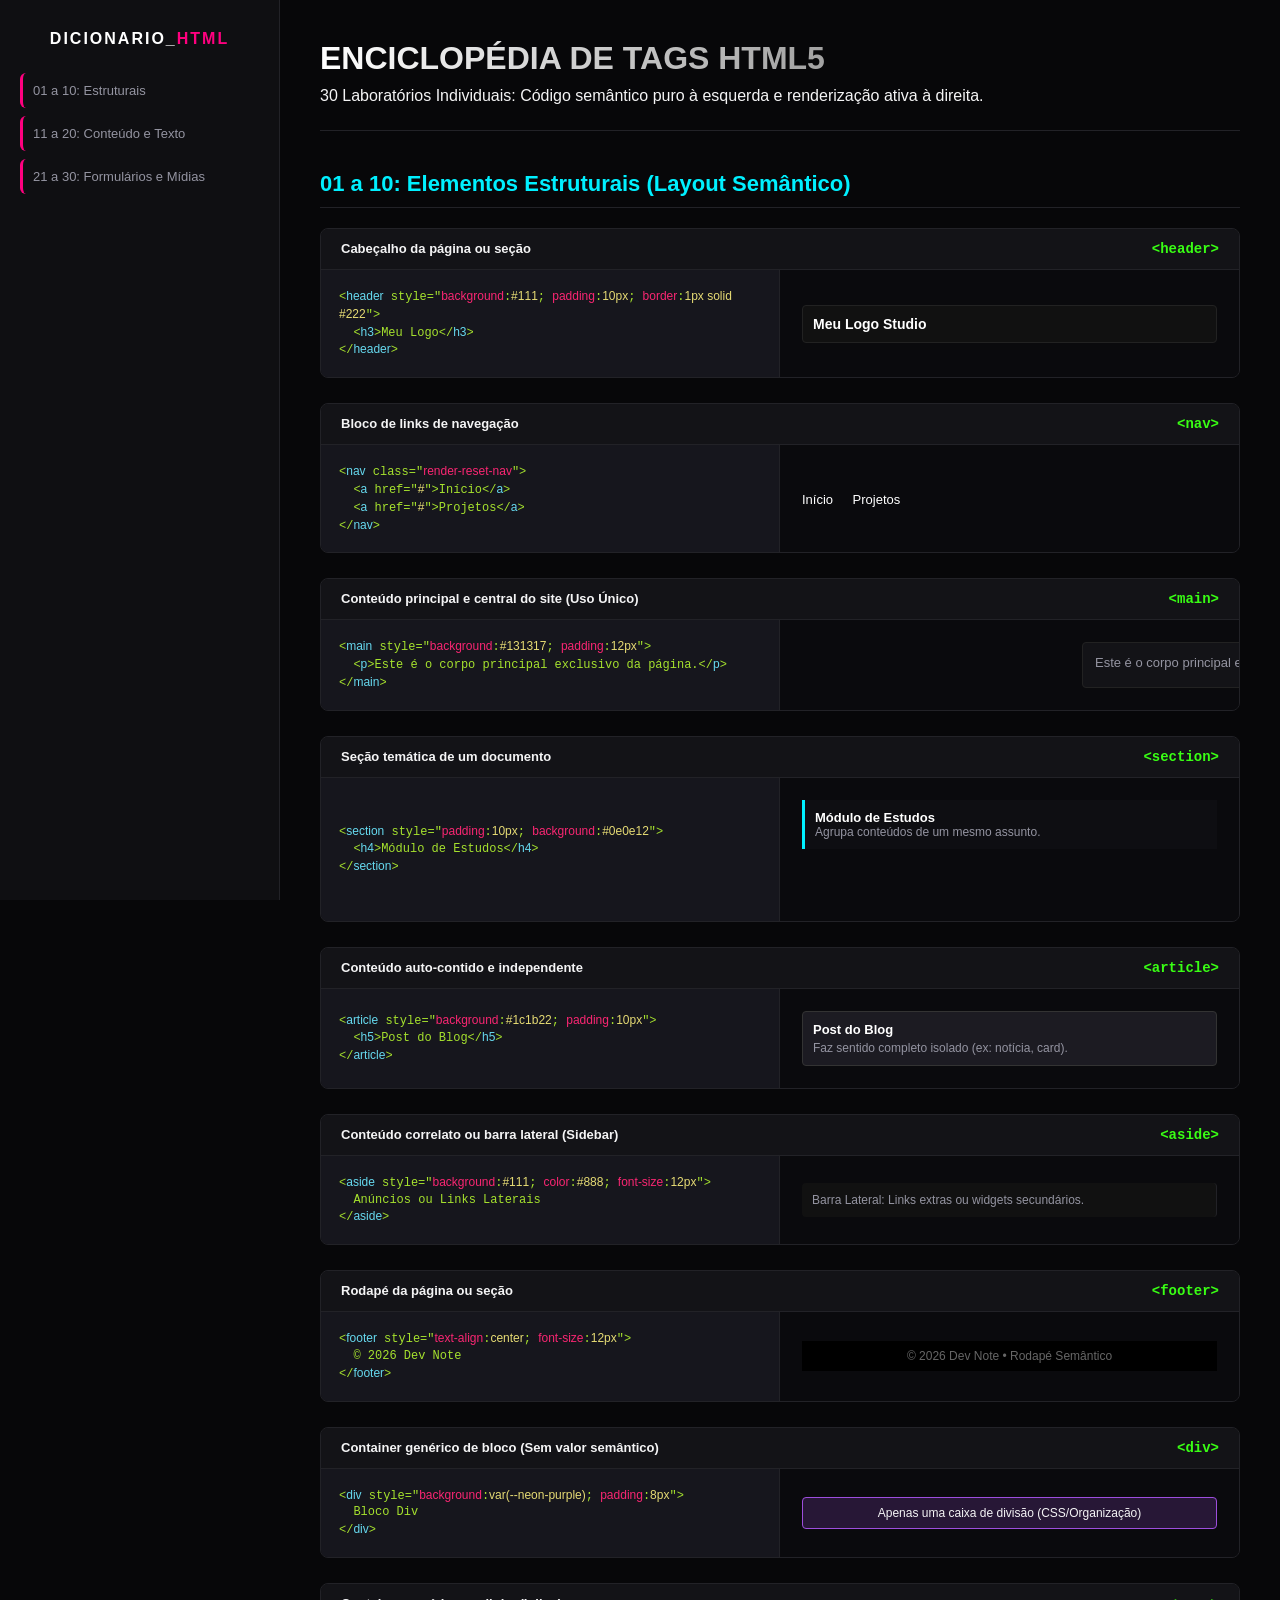
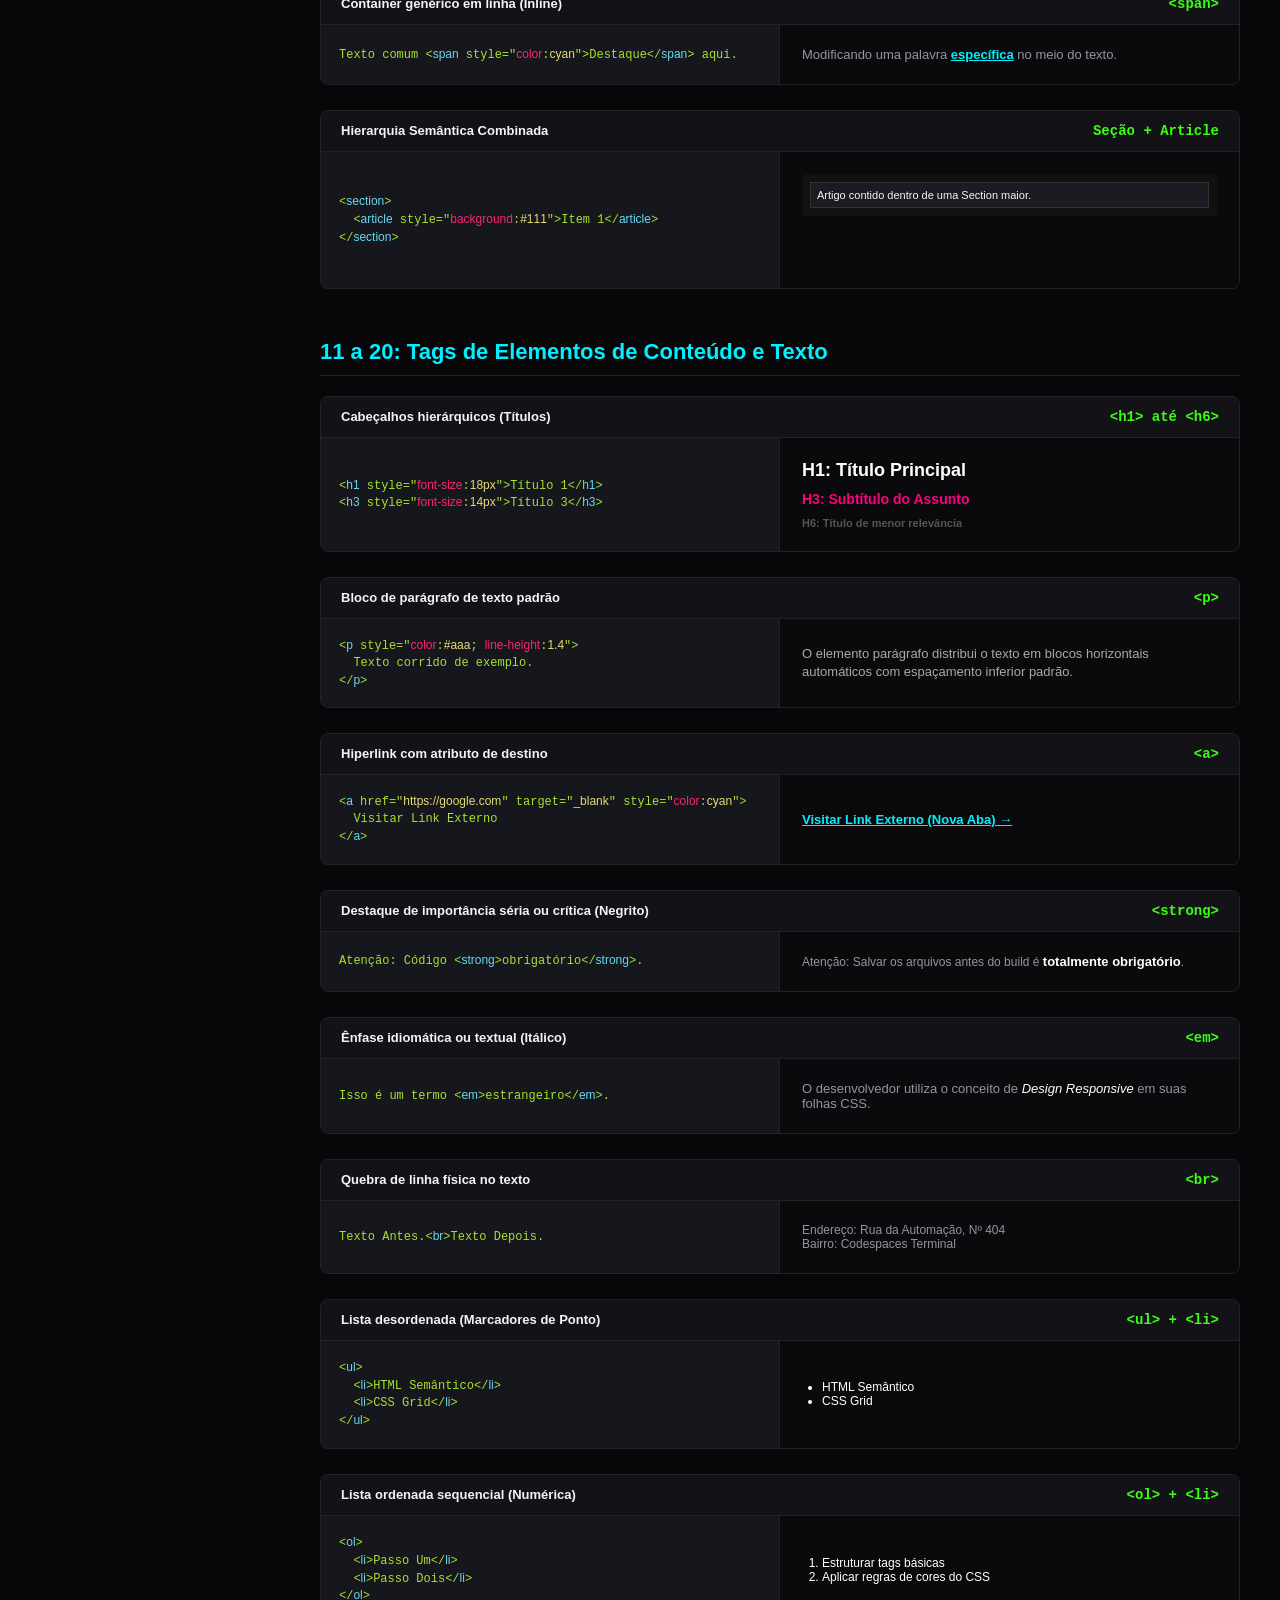
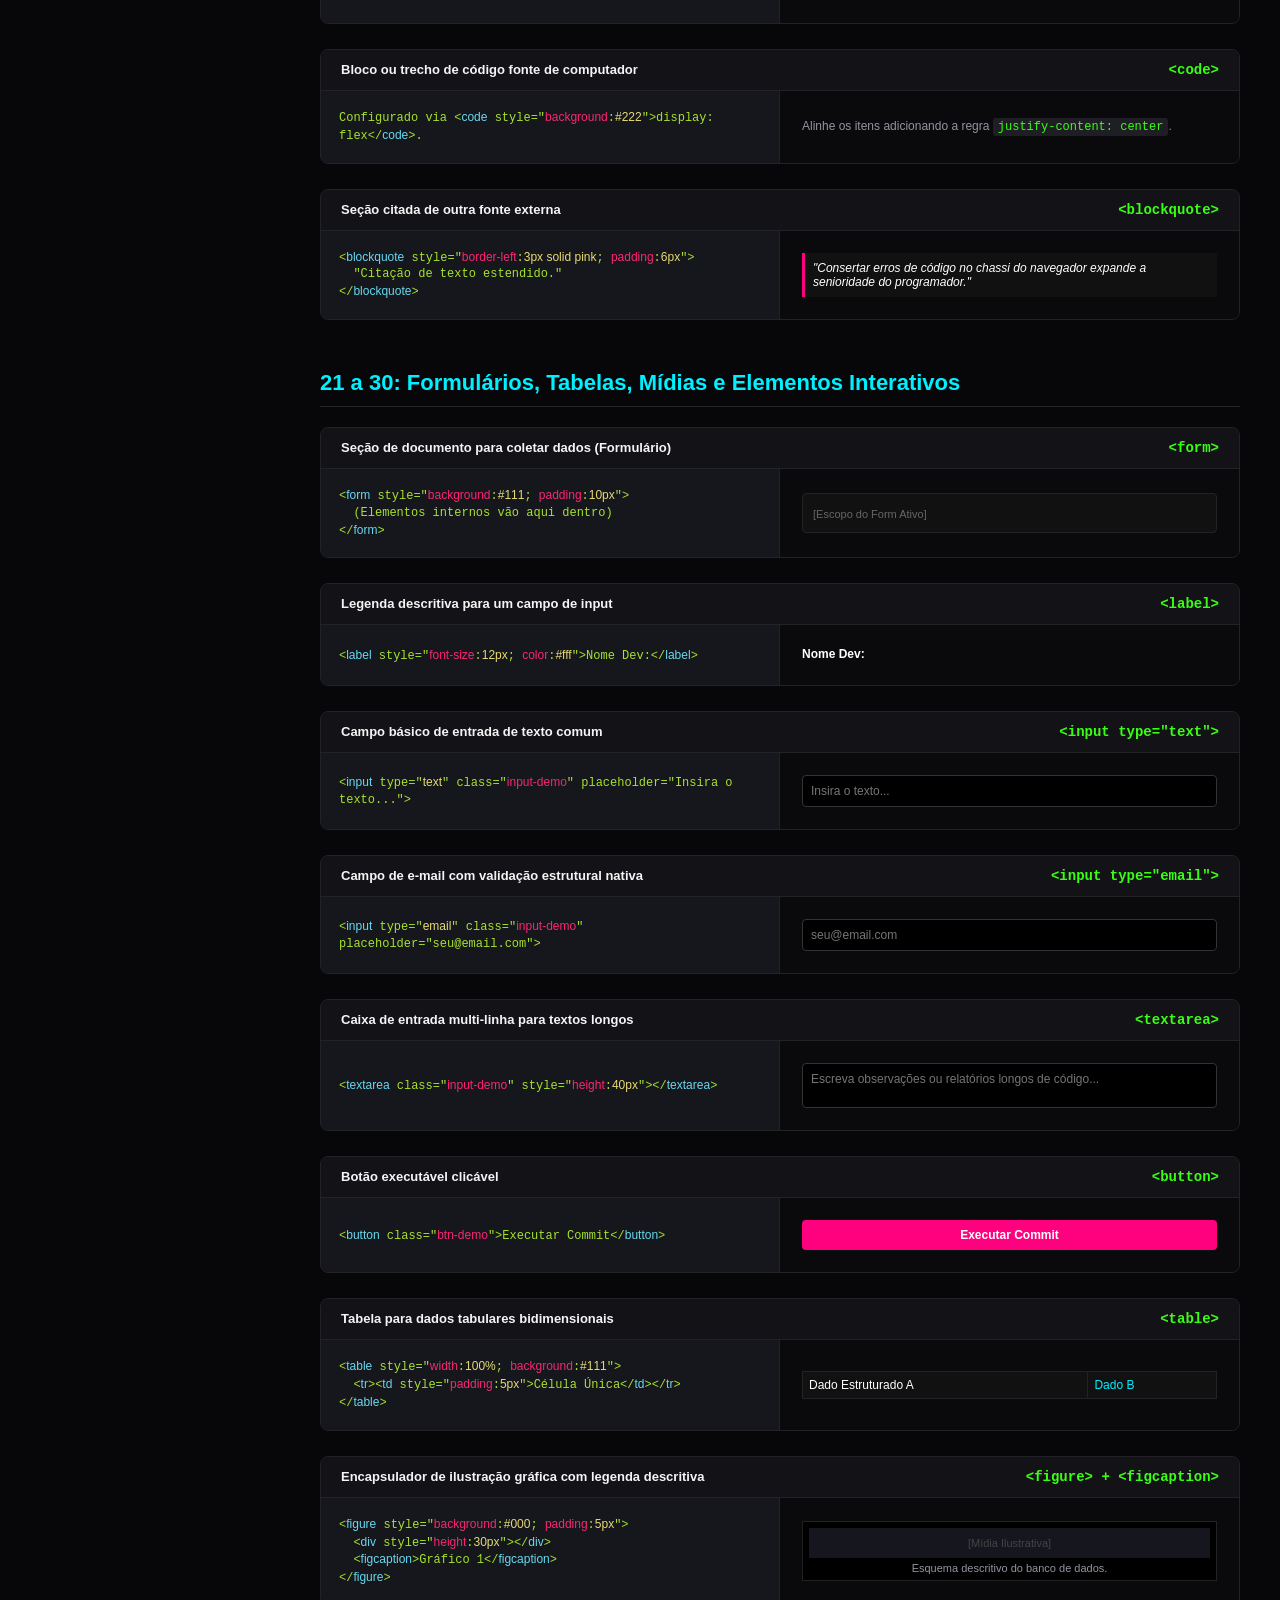
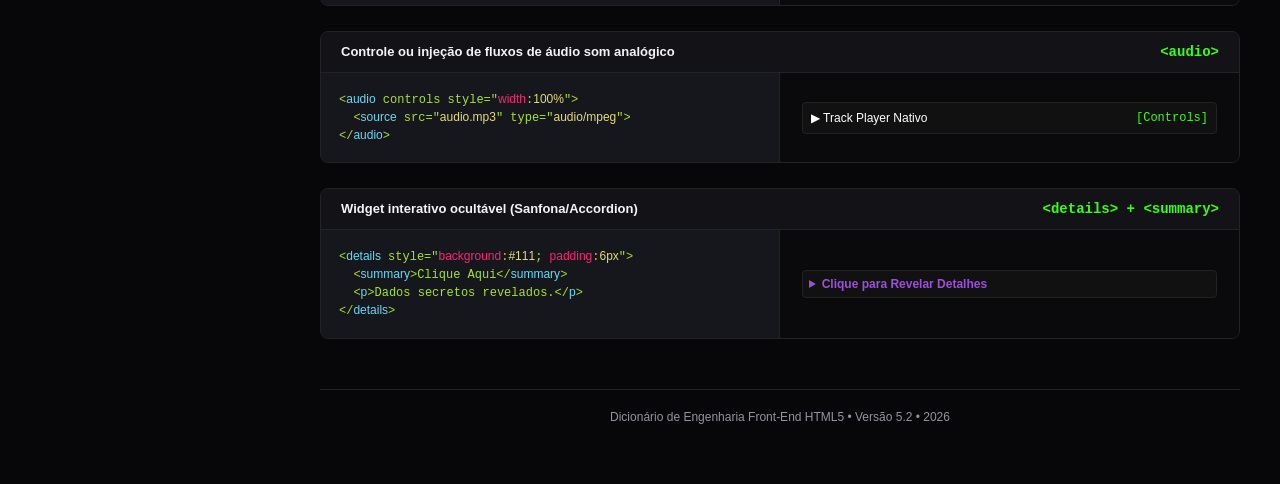
<file: guia.html>
<!DOCTYPE html>
<html lang="pt-br">
<head>
    <meta charset="UTF-8">
    <meta name="viewport" content="width=device-width, initial-scale=1.0">
    <title>Enciclopédia Suprema HTML5 • 30 Labs Lado a Lado</title>
    <style>
        /* ======================================================== */
        /* RESET E CONFIGURAÇÕES BASE (THEMA CYBERDARK)             */
        /* ======================================================== */
        * { margin: 0; padding: 0; box-sizing: border-box; font-family: 'Segoe UI', Tahoma, sans-serif; }
        
        :root {
            --bg-body: #070709;
            --bg-card: #0f0f12;
            --bg-code: #16161d;
            --border: #222227;
            --text-sub: #9494a1;
            --neon-pink: #ff007f;
            --neon-cyan: #00f0ff;
            --neon-green: #39ff14;
            --neon-purple: #9d4edd;
        }

        html { scroll-behavior: smooth; }
        body { background-color: var(--bg-body); color: #f4f4f5; display: flex; min-height: 100vh; }

        /* ======================================================== */
        /* SIDEBAR E NAVEGAÇÃO LATERAL                              */
        /* ======================================================== */
        aside {
            width: 280px; background-color: var(--bg-card); border-right: 1px solid var(--border);
            padding: 30px 20px; position: fixed; height: 100vh; display: flex; flex-direction: column; gap: 25px;
            z-index: 1000; overflow-y: auto;
        }
        .logo-area h2 { font-size: 16px; letter-spacing: 2px; color: #fff; text-align: center; }
        .logo-area span { color: var(--neon-pink); }
        
        .menu-links { display: flex; flex-direction: column; gap: 8px; }
        .menu-links a { 
            color: var(--text-sub); text-decoration: none; font-size: 13px; padding: 10px; 
            border-radius: 6px; transition: 0.2s; border-left: 3px solid transparent;
        }
        .menu-links a:hover { background-color: var(--bg-code); color: #fff; padding-left: 15px; }
        .menu-links a { border-left-color: var(--neon-pink); }

        main { margin-left: 280px; flex: 1; padding: 40px; max-width: 1200px; width: 100%; }
        
        .topo-header { margin-bottom: 40px; padding-bottom: 25px; border-bottom: 1px solid var(--border); }
        .topo-header h1 { font-size: 32px; margin-bottom: 10px; background: linear-gradient(90deg, #fff, #555); -webkit-background-clip: text; -webkit-text-fill-color: transparent; }

        section { margin-bottom: 50px; }
        section h2 { font-size: 22px; margin-bottom: 20px; color: var(--neon-cyan); border-bottom: 1px solid var(--border); padding-bottom: 10px; }

        /* ======================================================== */
        /* LABS LADO A LADO (CÓDIGO FONTE VS COMPONENTE VIVO)       */
        /* ======================================================== */
        .lab-container { display: flex; flex-direction: column; gap: 25px; }
        .lab-box { background-color: var(--bg-card); border: 1px solid var(--border); border-radius: 8px; overflow: hidden; }
        .lab-titulo { background-color: #131317; padding: 12px 20px; font-size: 13px; font-weight: bold; border-bottom: 1px solid var(--border); display: flex; justify-content: space-between; }
        .lab-titulo span.tag-badge { color: var(--neon-green); font-family: monospace; font-size: 14px; }
        
        .lab-split { display: grid; grid-template-columns: 1fr 1fr; }
        @media (max-width: 950px) { .lab-split { grid-template-columns: 1fr; } }

        .lab-codigo { background-color: var(--bg-code); padding: 18px; border-right: 1px solid var(--border); overflow-x: auto; display: flex; align-items: center; }
        .lab-codigo pre { font-family: 'Courier New', Courier, monospace; color: #a6e22e; font-size: 12px; white-space: pre-wrap; line-height: 1.4; width: 100%; }
        .lab-codigo span.attr { color: #f92672; } 
        .lab-codigo span.val { color: #e6db74; }
        .lab-codigo span.tag { color: #66d9ef; }

        .lab-render { padding: 22px; display: flex; flex-direction: column; justify-content: center; background-color: #0a0a0d; gap: 10px; }

        /* Estilos genéricos para os elementos internos do render */
        .render-reset-nav a { color: #fff; margin-right: 15px; text-decoration: none; font-size: 13px; }
        .render-reset-nav a:hover { color: var(--neon-pink); }
        .input-demo { background: #000; border: 1px solid #333; padding: 8px; border-radius: 4px; color: #fff; font-size: 12px; width: 100%; }
        .input-demo:focus { border-color: var(--neon-cyan); outline: none; }
        .btn-demo { background: var(--neon-pink); color: #fff; border: none; padding: 8px 14px; border-radius: 4px; font-size: 12px; font-weight: bold; cursor: pointer; }

        @media (max-width: 768px) {
            body { flex-direction: column; }
            aside { width: 100%; height: auto; position: relative; border-right: none; }
            main { margin-left: 0; padding: 20px; }
        }
    </style>
</head>
<body>

    <aside>
        <div class="logo-area">
            <h2>DICIONARIO_<span>HTML</span></h2>
        </div>
        <nav class="menu-links">
            <a href="#sec-estruturais">01 a 10: Estruturais</a>
            <a href="#sec-conteudo">11 a 20: Conteúdo e Texto</a>
            <a href="#sec-forms">21 a 30: Formulários e Mídias</a>
        </nav>
    </aside>

    <main>
        <header class="topo-header">
            <h1>ENCICLOPÉDIA DE TAGS HTML5</h1>
            <p>30 Laboratórios Individuais: Código semântico puro à esquerda e renderização ativa à direita.</p>
        </header>

        <section id="sec-estruturais">
            <h2>01 a 10: Elementos Estruturais (Layout Semântico)</h2>
            <div class="lab-container">

                <div class="lab-box">
                    <div class="lab-titulo"><span>Cabeçalho da página ou seção</span><span class="tag-badge">&lt;header&gt;</span></div>
                    <div class="lab-split">
                        <div class="lab-codigo"><pre>&lt;<span class="tag">header</span> style="<span class="attr">background</span>:<span class="val">#111</span>; <span class="attr">padding</span>:<span class="val">10px</span>; <span class="attr">border</span>:<span class="val">1px solid #222</span>"&gt;<br>  &lt;<span class="tag">h3</span>&gt;Meu Logo&lt;/<span class="tag">h3</span>&gt;<br>&lt;/<span class="tag">header</span>&gt;</pre></div>
                        <div class="lab-render">
                            <header style="background:#111; padding:10px; border:1px solid #222; border-radius:4px; width:100%;">
                                <h3 style="font-size:14px; color:#fff;">Meu Logo Studio</h3>
                            </header>
                        </div>
                    </div>
                </div>

                <div class="lab-box">
                    <div class="lab-titulo"><span>Bloco de links de navegação</span><span class="tag-badge">&lt;nav&gt;</span></div>
                    <div class="lab-split">
                        <div class="lab-codigo"><pre>&lt;<span class="tag">nav</span> class="<span class="attr">render-reset-nav</span>"&gt;<br>  &lt;<span class="tag">a</span> href="<span class="val">#</span>"&gt;Início&lt;/<span class="tag">a</span>&gt;<br>  &lt;<span class="tag">a</span> href="<span class="val">#</span>"&gt;Projetos&lt;/<span class="tag">a</span>&gt;<br>&lt;/<span class="tag">nav</span>&gt;</pre></div>
                        <div class="lab-render">
                            <nav class="render-reset-nav">
                                <a href="#">Início</a>
                                <a href="#">Projetos</a>
                            </nav>
                        </div>
                    </div>
                </div>

                <div class="lab-box">
                    <div class="lab-titulo"><span>Conteúdo principal e central do site (Uso Único)</span><span class="tag-badge">&lt;main&gt;</span></div>
                    <div class="lab-split">
                        <div class="lab-codigo"><pre>&lt;<span class="tag">main</span> style="<span class="attr">background</span>:<span class="val">#131317</span>; <span class="attr">padding</span>:<span class="val">12px</span>"&gt;<br>  &lt;<span class="tag">p</span>&gt;Este é o corpo principal exclusivo da página.&lt;/<span class="tag">p</span>&gt;<br>&lt;/<span class="tag">main</span>&gt;</pre></div>
                        <div class="lab-render">
                            <main style="background:#131317; padding:12px; border:1px solid #222; border-radius:4px; width:100%;">
                                <p style="font-size:13px; color:var(--text-sub);">Este é o corpo principal exclusivo da página.</p>
                            </main>
                        </div>
                    </div>
                </div>

                <div class="lab-box">
                    <div class="lab-titulo"><span>Seção temática de um documento</span><span class="tag-badge">&lt;section&gt;</span></div>
                    <div class="lab-split">
                        <div class="lab-codigo"><pre>&lt;<span class="tag">section</span> style="<span class="attr">padding</span>:<span class="val">10px</span>; <span class="attr">background</span>:<span class="val">#0e0e12</span>"&gt;<br>  &lt;<span class="tag">h4</span>&gt;Módulo de Estudos&lt;/<span class="tag">h4</span>&gt;<br>&lt;/<span class="tag">section</span>&gt;</pre></div>
                        <div class="lab-render">
                            <section style="padding:10px; background:#0e0e12; border-left:3px solid var(--neon-cyan); width:100%;">
                                <h4 style="font-size:13px; color:#fff;">Módulo de Estudos</h4>
                                <p style="font-size:12px; color:var(--text-sub);">Agrupa conteúdos de um mesmo assunto.</p>
                            </section>
                        </div>
                    </div>
                </div>

                <div class="lab-box">
                    <div class="lab-titulo"><span>Conteúdo auto-contido e independente</span><span class="tag-badge">&lt;article&gt;</span></div>
                    <div class="lab-split">
                        <div class="lab-codigo"><pre>&lt;<span class="tag">article</span> style="<span class="attr">background</span>:<span class="val">#1c1b22</span>; <span class="attr">padding</span>:<span class="val">10px</span>"&gt;<br>  &lt;<span class="tag">h5</span>&gt;Post do Blog&lt;/<span class="tag">h5</span>&gt;<br>&lt;/<span class="tag">article</span>&gt;</pre></div>
                        <div class="lab-render">
                            <article style="background:#1c1b22; padding:10px; border-radius:4px; border:1px solid #333; width:100%;">
                                <h5 style="font-size:13px; color:#fff; margin-bottom:4px;">Post do Blog</h5>
                                <p style="font-size:12px; color:var(--text-sub);">Faz sentido completo isolado (ex: notícia, card).</p>
                            </article>
                        </div>
                    </div>
                </div>

                <div class="lab-box">
                    <div class="lab-titulo"><span>Conteúdo correlato ou barra lateral (Sidebar)</span><span class="tag-badge">&lt;aside&gt;</span></div>
                    <div class="lab-split">
                        <div class="lab-codigo"><pre>&lt;<span class="tag">aside</span> style="<span class="attr">background</span>:<span class="val">#111</span>; <span class="attr">color</span>:<span class="val">#888</span>; <span class="attr">font-size</span>:<span class="val">12px</span>"&gt;<br>  Anúncios ou Links Laterais<br>&lt;/<span class="tag">aside</span>&gt;</pre></div>
                        <div class="lab-render">
                            <aside style="background:#111; color:var(--text-sub); padding:10px; font-size:12px; border-radius:4px; position:static; width:100%; height:auto; display:block;">
                                Barra Lateral: Links extras ou widgets secundários.
                            </aside>
                        </div>
                    </div>
                </div>

                <div class="lab-box">
                    <div class="lab-titulo"><span>Rodapé da página ou seção</span><span class="tag-badge">&lt;footer&gt;</span></div>
                    <div class="lab-split">
                        <div class="lab-codigo"><pre>&lt;<span class="tag">footer</span> style="<span class="attr">text-align</span>:<span class="val">center</span>; <span class="attr">font-size</span>:<span class="val">12px</span>"&gt;<br>  © 2026 Dev Note<br>&lt;/<span class="tag">footer</span>&gt;</pre></div>
                        <div class="lab-render">
                            <footer style="text-align:center; font-size:12px; color:#666; width:100%; background:#000; padding:8px;">
                                © 2026 Dev Note • Rodapé Semântico
                            </footer>
                        </div>
                    </div>
                </div>

                <div class="lab-box">
                    <div class="lab-titulo"><span>Container genérico de bloco (Sem valor semântico)</span><span class="tag-badge">&lt;div&gt;</span></div>
                    <div class="lab-split">
                        <div class="lab-codigo"><pre>&lt;<span class="tag">div</span> style="<span class="attr">background</span>:<span class="val">var(--neon-purple)</span>; <span class="attr">padding</span>:<span class="val">8px</span>"&gt;<br>  Bloco Div<br>&lt;/<span class="tag">div</span>&gt;</pre></div>
                        <div class="lab-render">
                            <div style="background:rgba(157, 78, 221, 0.2); border:1px solid var(--neon-purple); padding:8px; border-radius:4px; font-size:12px; text-align:center; width:100%;">
                                Apenas uma caixa de divisão (CSS/Organização)
                            </div>
                        </div>
                    </div>
                </div>

                <div class="lab-box">
                    <div class="lab-titulo"><span>Container genérico em linha (Inline)</span><span class="tag-badge">&lt;span&gt;</span></div>
                    <div class="lab-split">
                        <div class="lab-codigo"><pre>Texto comum &lt;<span class="tag">span</span> style="<span class="attr">color</span>:<span class="val">cyan</span>"&gt;Destaque&lt;/<span class="tag">span</span>&gt; aqui.</pre></div>
                        <div class="lab-render">
                            <p style="font-size:13px; color:var(--text-sub);">
                                Modificando uma palavra <span style="color:var(--neon-cyan); font-weight:bold; text-decoration:underline;">específica</span> no meio do texto.
                            </p>
                        </div>
                    </div>
                </div>

                <div class="lab-box">
                    <div class="lab-titulo"><span>Hierarquia Semântica Combinada</span><span class="tag-badge">Seção + Article</span></div>
                    <div class="lab-split">
                        <div class="lab-codigo"><pre>&lt;<span class="tag">section</span>&gt;<br>  &lt;<span class="tag">article</span> style="<span class="attr">background</span>:<span class="val">#111</span>"&gt;Item 1&lt;/<span class="tag">article</span>&gt;<br>&lt;/<span class="tag">section</span>&gt;</pre></div>
                        <div class="lab-render">
                            <section style="background:#111; padding:8px; border-radius:4px; width:100%;">
                                <article style="background:#1c1b22; padding:6px; font-size:11px; border:1px solid #333;">
                                    Artigo contido dentro de uma Section maior.
                                </article>
                            </section>
                        </div>
                    </div>
                </div>

            </div>
        </section>

        <section id="sec-conteudo">
            <h2>11 a 20: Tags de Elementos de Conteúdo e Texto</h2>
            <div class="lab-container">

                <div class="lab-box">
                    <div class="lab-titulo"><span>Cabeçalhos hierárquicos (Títulos)</span><span class="tag-badge">&lt;h1&gt; até &lt;h6&gt;</span></div>
                    <div class="lab-split">
                        <div class="lab-codigo"><pre>&lt;<span class="tag">h1</span> style="<span class="attr">font-size</span>:<span class="val">18px</span>"&gt;Título 1&lt;/<span class="tag">h1</span>&gt;<br>&lt;<span class="tag">h3</span> style="<span class="attr">font-size</span>:<span class="val">14px</span>"&gt;Título 3&lt;/<span class="tag">h3</span>&gt;</pre></div>
                        <div class="lab-render">
                            <h1 style="font-size:18px; color:#fff;">H1: Título Principal</h1>
                            <h3 style="font-size:14px; color:var(--neon-pink);">H3: Subtítulo do Assunto</h3>
                            <h6 style="font-size:11px; color:#555;">H6: Título de menor relevância</h6>
                        </div>
                    </div>
                </div>

                <div class="lab-box">
                    <div class="lab-titulo"><span>Bloco de parágrafo de texto padrão</span><span class="tag-badge">&lt;p&gt;</span></div>
                    <div class="lab-split">
                        <div class="lab-codigo"><pre>&lt;<span class="tag">p</span> style="<span class="attr">color</span>:<span class="val">#aaa</span>; <span class="attr">line-height</span>:<span class="val">1.4</span>"&gt;<br>  Texto corrido de exemplo.<br>&lt;/<span class="tag">p</span>&gt;</pre></div>
                        <div class="lab-render">
                            <p style="color:#aaa; font-size:13px; line-height:1.4; width:100%;">
                                O elemento parágrafo distribui o texto em blocos horizontais automáticos com espaçamento inferior padrão.
                            </p>
                        </div>
                    </div>
                </div>

                <div class="lab-box">
                    <div class="lab-titulo"><span>Hiperlink com atributo de destino</span><span class="tag-badge">&lt;a&gt;</span></div>
                    <div class="lab-split">
                        <div class="lab-codigo"><pre>&lt;<span class="tag">a</span> href="<span class="val">https://google.com</span>" target="<span class="val">_blank</span>" style="<span class="attr">color</span>:<span class="val">cyan</span>"&gt;<br>  Visitar Link Externo<br>&lt;/<span class="tag">a</span>&gt;</pre></div>
                        <div class="lab-render">
                            <a href="https://google.com" target="_blank" style="color:var(--neon-cyan); font-size:13px; font-weight:bold;">Visitar Link Externo (Nova Aba) →</a>
                        </div>
                    </div>
                </div>

                <div class="lab-box">
                    <div class="lab-titulo"><span>Destaque de importância séria ou crítica (Negrito)</span><span class="tag-badge">&lt;strong&gt;</span></div>
                    <div class="lab-split">
                        <div class="lab-codigo"><pre>Atenção: Código &lt;<span class="tag">strong</span>&gt;obrigatório&lt;/<span class="tag">strong</span>&gt;.</pre></div>
                        <div class="lab-render">
                            <p style="font-size:12px; color:var(--text-sub);">
                                Atenção: Salvar os arquivos antes do build é <strong style="color:#fff; font-size:13px;">totalmente obrigatório</strong>.
                            </p>
                        </div>
                    </div>
                </div>

                <div class="lab-box">
                    <div class="lab-titulo"><span>Ênfase idiomática ou textual (Itálico)</span><span class="tag-badge">&lt;em&gt;</span></div>
                    <div class="lab-split">
                        <div class="lab-codigo"><pre>Isso é um termo &lt;<span class="tag">em</span>&gt;estrangeiro&lt;/<span class="tag">em</span>&gt;.</pre></div>
                        <div class="lab-render">
                            <p style="font-size:13px; color:var(--text-sub);">
                                O desenvolvedor utiliza o conceito de <em style="color:#fff;">Design Responsive</em> em suas folhas CSS.
                            </p>
                        </div>
                    </div>
                </div>

                <div class="lab-box">
                    <div class="lab-titulo"><span>Quebra de linha física no texto</span><span class="tag-badge">&lt;br&gt;</span></div>
                    <div class="lab-split">
                        <div class="lab-codigo"><pre>Texto Antes.&lt;<span class="tag">br</span>&gt;Texto Depois.</pre></div>
                        <div class="lab-render">
                            <p style="font-size:12px; color:var(--text-sub);">
                                Endereço: Rua da Automação, Nº 404<br>Bairro: Codespaces Terminal
                            </p>
                        </div>
                    </div>
                </div>

                <div class="lab-box">
                    <div class="lab-titulo"><span>Lista desordenada (Marcadores de Ponto)</span><span class="tag-badge">&lt;ul&gt; + &lt;li&gt;</span></div>
                    <div class="lab-split">
                        <div class="lab-codigo"><pre>&lt;<span class="tag">ul</span>&gt;<br>  &lt;<span class="tag">li</span>&gt;HTML Semântico&lt;/<span class="tag">li</span>&gt;<br>  &lt;<span class="tag">li</span>&gt;CSS Grid&lt;/<span class="tag">li</span>&gt;<br>&lt;/<span class="tag">ul</span>&gt;</pre></div>
                        <div class="lab-render">
                            <ul style="padding-left:20px; font-size:12px; color:#fff;">
                                <li>HTML Semântico</li>
                                <li>CSS Grid</li>
                            </ul>
                        </div>
                    </div>
                </div>

                <div class="lab-box">
                    <div class="lab-titulo"><span>Lista ordenada sequencial (Numérica)</span><span class="tag-badge">&lt;ol&gt; + &lt;li&gt;</span></div>
                    <div class="lab-split">
                        <div class="lab-codigo"><pre>&lt;<span class="tag">ol</span>&gt;<br>  &lt;<span class="tag">li</span>&gt;Passo Um&lt;/<span class="tag">li</span>&gt;<br>  &lt;<span class="tag">li</span>&gt;Passo Dois&lt;/<span class="tag">li</span>&gt;<br>&lt;/<span class="tag">ol</span>&gt;</pre></div>
                        <div class="lab-render">
                            <ol style="padding-left:20px; font-size:12px; color:#fff;">
                                <li>Estruturar tags básicas</li>
                                <li>Aplicar regras de cores do CSS</li>
                            </ol>
                        </div>
                    </div>
                </div>

                <div class="lab-box">
                    <div class="lab-titulo"><span>Bloco ou trecho de código fonte de computador</span><span class="tag-badge">&lt;code&gt;</span></div>
                    <div class="lab-split">
                        <div class="lab-codigo"><pre>Configurado via &lt;<span class="tag">code</span> style="<span class="attr">background</span>:<span class="val">#222</span>"&gt;display: flex&lt;/<span class="tag">code</span>&gt;.</pre></div>
                        <div class="lab-render">
                            <p style="font-size:12px; color:var(--text-sub);">
                                Alinhe os itens adicionando a regra <code style="background:#1e1e24; color:var(--neon-green); padding:2px 5px; border-radius:3px; font-family:monospace;">justify-content: center</code>.
                            </p>
                        </div>
                    </div>
                </div>

                <div class="lab-box">
                    <div class="lab-titulo"><span>Seção citada de outra fonte externa</span><span class="tag-badge">&lt;blockquote&gt;</span></div>
                    <div class="lab-split">
                        <div class="lab-codigo"><pre>&lt;<span class="tag">blockquote</span> style="<span class="attr">border-left</span>:<span class="val">3px solid pink</span>; <span class="attr">padding</span>:<span class="val">6px</span>"&gt;<br>  "Citação de texto estendido."<br>&lt;/<span class="tag">blockquote</span>&gt;</pre></div>
                        <div class="lab-render">
                            <blockquote style="border-left:3px solid var(--neon-pink); background:#111; padding:8px; font-style:italic; font-size:12px; color:#fff; width:100%;">
                                "Consertar erros de código no chassi do navegador expande a senioridade do programador."
                            </blockquote>
                        </div>
                    </div>
                </div>

            </div>
        </section>

        <section id="sec-forms">
            <h2>21 a 30: Formulários, Tabelas, Mídias e Elementos Interativos</h2>
            <div class="lab-container">

                <div class="lab-box">
                    <div class="lab-titulo"><span>Seção de documento para coletar dados (Formulário)</span><span class="tag-badge">&lt;form&gt;</span></div>
                    <div class="lab-split">
                        <div class="lab-codigo"><pre>&lt;<span class="tag">form</span> style="<span class="attr">background</span>:<span class="val">#111</span>; <span class="attr">padding</span>:<span class="val">10px</span>"&gt;<br>  (Elementos internos vão aqui dentro)<br>&lt;/<span class="tag">form</span>&gt;</pre></div>
                        <div class="lab-render">
                            <form style="background:#111; padding:10px; border:1px solid #222; border-radius:4px; width:100%;" onsubmit="event.preventDefault();">
                                <span style="font-size:11px; color:#666;">[Escopo do Form Ativo]</span>
                            </form>
                        </div>
                    </div>
                </div>

                <div class="lab-box">
                    <div class="lab-titulo"><span>Legenda descritiva para um campo de input</span><span class="tag-badge">&lt;label&gt;</span></div>
                    <div class="lab-split">
                        <div class="lab-codigo"><pre>&lt;<span class="tag">label</span> style="<span class="attr">font-size</span>:<span class="val">12px</span>; <span class="attr">color</span>:<span class="val">#fff</span>"&gt;Nome Dev:&lt;/<span class="tag">label</span>&gt;</pre></div>
                        <div class="lab-render">
                            <label style="font-size:12px; color:#fff; font-weight:bold; display:block; margin-bottom:2px;">Nome Dev:</label>
                        </div>
                    </div>
                </div>

                <div class="lab-box">
                    <div class="lab-titulo"><span>Campo básico de entrada de texto comum</span><span class="tag-badge">&lt;input type="text"&gt;</span></div>
                    <div class="lab-split">
                        <div class="lab-codigo"><pre>&lt;<span class="tag">input</span> type="<span class="val">text</span>" class="<span class="attr">input-demo</span>" placeholder="Insira o texto..."&gt;</pre></div>
                        <div class="lab-render">
                            <input type="text" class="input-demo" placeholder="Insira o texto...">
                        </div>
                    </div>
                </div>

                <div class="lab-box">
                    <div class="lab-titulo"><span>Campo de e-mail com validação estrutural nativa</span><span class="tag-badge">&lt;input type="email"&gt;</span></div>
                    <div class="lab-split">
                        <div class="lab-codigo"><pre>&lt;<span class="tag">input</span> type="<span class="val">email</span>" class="<span class="attr">input-demo</span>" placeholder="seu@email.com"&gt;</pre></div>
                        <div class="lab-render">
                            <input type="email" class="input-demo" placeholder="seu@email.com">
                        </div>
                    </div>
                </div>

                <div class="lab-box">
                    <div class="lab-titulo"><span>Caixa de entrada multi-linha para textos longos</span><span class="tag-badge">&lt;textarea&gt;</span></div>
                    <div class="lab-split">
                        <div class="lab-codigo"><pre>&lt;<span class="tag">textarea</span> class="<span class="attr">input-demo</span>" style="<span class="attr">height</span>:<span class="val">40px</span>"&gt;&lt;/<span class="tag">textarea</span>&gt;</pre></div>
                        <div class="lab-render">
                            <textarea class="input-demo" style="height:45px; resize:none;" placeholder="Escreva observações ou relatórios longos de código..."></textarea>
                        </div>
                    </div>
                </div>

                <div class="lab-box">
                    <div class="lab-titulo"><span>Botão executável clicável</span><span class="tag-badge">&lt;button&gt;</span></div>
                    <div class="lab-split">
                        <div class="lab-codigo"><pre>&lt;<span class="tag">button</span> class="<span class="attr">btn-demo</span>"&gt;Executar Commit&lt;/<span class="tag">button</span>&gt;</pre></div>
                        <div class="lab-render">
                            <button class="btn-demo" style="width:100%;">Executar Commit</button>
                        </div>
                    </div>
                </div>

                <div class="lab-box">
                    <div class="lab-titulo"><span>Tabela para dados tabulares bidimensionais</span><span class="tag-badge">&lt;table&gt;</span></div>
                    <div class="lab-split">
                        <div class="lab-codigo"><pre>&lt;<span class="tag">table</span> style="<span class="attr">width</span>:<span class="val">100%</span>; <span class="attr">background</span>:<span class="val">#111</span>"&gt;<br>  &lt;<span class="tag">tr</span>&gt;&lt;<span class="tag">td</span> style="<span class="attr">padding</span>:<span class="val">5px</span>"&gt;Célula Única&lt;/<span class="tag">td</span>&gt;&lt;/<span class="tag">tr</span>&gt;<br>&lt;/<span class="tag">table</span>&gt;</pre></div>
                        <div class="lab-render">
                            <table style="width:100%; background:#111; border:1px solid #222; font-size:12px; border-collapse:collapse;">
                                <tr><td style="padding:6px; color:#fff; border:1px solid #222;">Dado Estruturado A</td><td style="padding:6px; color:var(--neon-cyan); border:1px solid #222;">Dado B</td></tr>
                            </table>
                        </div>
                    </div>
                </div>

                <div class="lab-box">
                    <div class="lab-titulo"><span>Encapsulador de ilustração gráfica com legenda descritiva</span><span class="tag-badge">&lt;figure&gt; + &lt;figcaption&gt;</span></div>
                    <div class="lab-split">
                        <div class="lab-codigo"><pre>&lt;<span class="tag">figure</span> style="<span class="attr">background</span>:<span class="val">#000</span>; <span class="attr">padding</span>:<span class="val">5px</span>"&gt;<br>  &lt;<span class="tag">div</span> style="<span class="attr">height</span>:<span class="val">30px</span>"&gt;&lt;/<span class="tag">div</span>&gt;<br>  &lt;<span class="tag">figcaption</span>&gt;Gráfico 1&lt;/<span class="tag">figcaption</span>&gt;<br>&lt;/<span class="tag">figure</span>&gt;</pre></div>
                        <div class="lab-render">
                            <figure style="background:#000; border:1px solid #222; padding:6px; text-align:center; width:100%;">
                                <div style="height:30px; background:#16161f; font-size:11px; color:#444; display:flex; align-items:center; justify-content:center;">[Mídia Ilustrativa]</div>
                                <figcaption style="font-size:11px; color:var(--text-sub); margin-top:4px;">Esquema descritivo do banco de dados.</figcaption>
                            </figure>
                        </div>
                    </div>
                </div>

                <div class="lab-box">
                    <div class="lab-titulo"><span>Controle ou injeção de fluxos de áudio som analógico</span><span class="tag-badge">&lt;audio&gt;</span></div>
                    <div class="lab-split">
                        <div class="lab-codigo"><pre>&lt;<span class="tag">audio</span> controls style="<span class="attr">width</span>:<span class="val">100%</span>"&gt;<br>  &lt;<span class="tag">source</span> src="<span class="val">audio.mp3</span>" type="<span class="val">audio/mpeg</span>"&gt;<br>&lt;/<span class="tag">audio</span>&gt;</pre></div>
                        <div class="lab-render">
                            <div style="background:#111; padding:8px; border-radius:4px; display:flex; align-items:center; justify-content:between; font-size:12px; width:100%; border:1px solid #222;">
                                <span style="color:#fff;">▶ Track Player Nativo</span>
                                <span style="color:var(--neon-green); font-family:monospace; margin-left:auto;">[Controls]</span>
                            </div>
                        </div>
                    </div>
                </div>

                <div class="lab-box">
                    <div class="lab-titulo"><span>Widget interativo ocultável (Sanfona/Accordion)</span><span class="tag-badge">&lt;details&gt; + &lt;summary&gt;</span></div>
                    <div class="lab-split">
                        <div class="lab-codigo"><pre>&lt;<span class="tag">details</span> style="<span class="attr">background</span>:<span class="val">#111</span>; <span class="attr">padding</span>:<span class="val">6px</span>"&gt;<br>  &lt;<span class="tag">summary</span>&gt;Clique Aqui&lt;/<span class="tag">summary</span>&gt;<br>  &lt;<span class="tag">p</span>&gt;Dados secretos revelados.&lt;/<span class="tag">p</span>&gt;<br>&lt;/<span class="tag">details</span>&gt;</pre></div>
                        <div class="lab-render">
                            <details style="background:#111; padding:6px; border:1px solid #222; border-radius:4px; font-size:12px; width:100%;">
                                <summary style="cursor:pointer; font-weight:bold; color:var(--neon-purple); outline:none;">Clique para Revelar Detalhes</summary>
                                <p style="margin-top:6px; color:var(--text-sub);">O elemento foi expandido e revelou este texto oculto com sucesso!</p>
                            </details>
                        </div>
                    </div>
                </div>

            </div>
        </section>

        <footer style="margin-top: 40px; padding: 20px 0; border-top: 1px solid var(--border); text-align: center; font-size: 12px; color: var(--text-sub);">
            <p>Dicionário de Engenharia Front-End HTML5 • Versão 5.2 • 2026</p>
        </footer>
    </main>

</body>
</html>
</file>
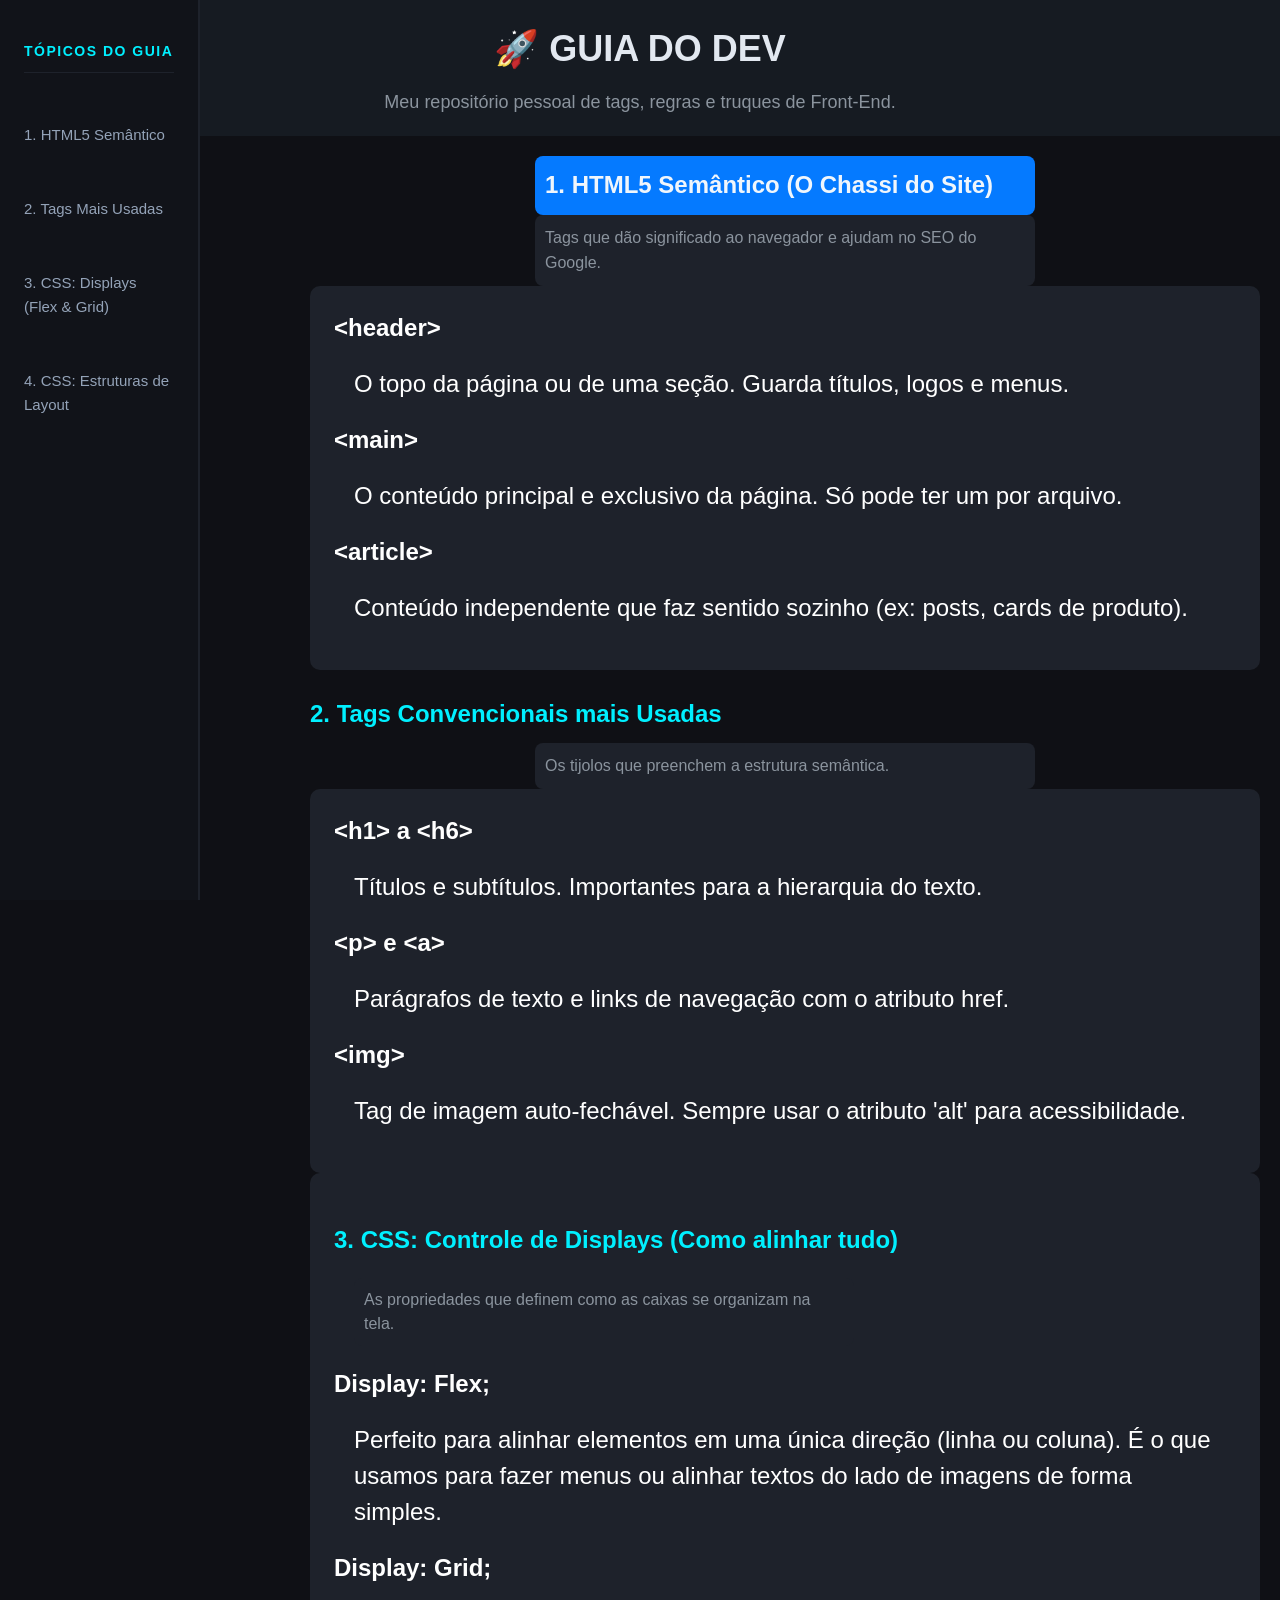
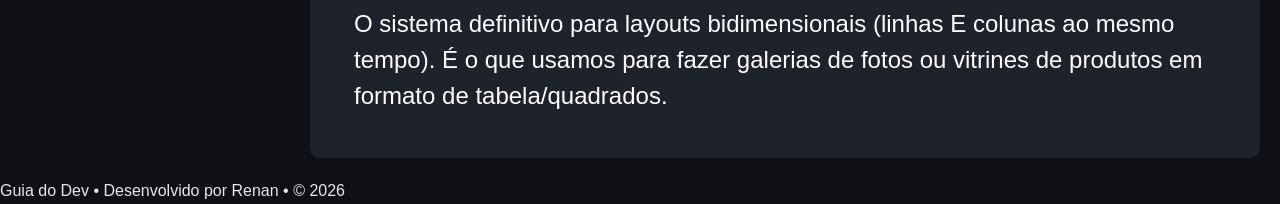
<file: pag3.html>
<!DOCTYPE html>
<html lang="pt-br">

<head>
    <meta charset="UTF-8">
    <meta name="viewport" content="width=device-width, initial-scale=1.0">
    <title>Guia do Dev • Central de Estudos</title>
    <link rel="stylesheet" href="style2.css">
</head>

<body>

    <header class="topo-guia">
        <h1>🚀 GUIA DO DEV</h1>
        <p>Meu repositório pessoal de tags, regras e truques de Front-End.</p>
    </header>

    <div class="layout-dashboard">

        <div class="menu-guia">
            <aside class="menu-lateral">
                <h3>Tópicos do Guia</h3>
                <nav class="links-guia">
                    <a href="#html-semantico">1. HTML5 Semântico</a>
                    <a href="#tags-essenciais">2. Tags Mais Usadas</a>
                    <a href="#css-displays">3. CSS: Displays (Flex & Grid)</a>
                    <a href="#css-layouts">4. CSS: Estruturas de Layout</a>
                </nav>
            </aside>
        </div>

            <main class="conteudo-guia">

                <section id="html-semantico" class="secao-estudo">
                    <h2>1. HTML5 Semântico (O Chassi do Site)</h2>
                    <p class="p-cards">Tags que dão significado ao navegador e ajudam no SEO do Google.</p>

                    <div class="grid-tags">
                        <article class="card-tag">
                            <h4>&lt;header&gt;</h4>
                            <p>O topo da página ou de uma seção. Guarda títulos, logos e menus.</p>
                        </article>
                        <article class="card-tag">
                            <h4>&lt;main&gt;</h4>
                            <p>O conteúdo principal e exclusivo da página. Só pode ter um por arquivo.</p>
                        </article>
                        <article class="card-tag">
                            <h4>&lt;article&gt;</h4>
                            <p>Conteúdo independente que faz sentido sozinho (ex: posts, cards de produto).</p>
                        </article>
                    </div>
                </section>

                <section id="tags-essenciais" class="secao-estudo">
                    <h2>2. Tags Convencionais mais Usadas</h2>
                    <p class="p-cards">Os tijolos que preenchem a estrutura semântica.</p>

                    <div class="grid-tags">
                        <article class="card-tag">
                            <h4>&lt;h1&gt; a &lt;h6&gt;</h4>
                            <p>Títulos e subtítulos. Importantes para a hierarquia do texto.</p>
                        </article>
                        <article class="card-tag">
                            <h4>&lt;p&gt; e &lt;a&gt;</h4>
                            <p>Parágrafos de texto e links de navegação com o atributo href.</p>
                        </article>
                        <article class="card-tag">
                            <h4>&lt;img&gt;</h4>
                            <p>Tag de imagem auto-fechável. Sempre usar o atributo 'alt' para acessibilidade.</p>
                        </article>
                    </div>
                </section>

                <section id="css-displays" class="grid-tags">
                    <h2>3. CSS: Controle de Displays (Como alinhar tudo)</h2>
                    <p class="p-cards">As propriedades que definem como as caixas se organizam na tela.</p>

                    <div class="bloco-explicativo">
                        <h4>Display: Flex;</h4>
                        <p>Perfeito para alinhar elementos em uma única direção (linha ou coluna). É o que usamos para
                            fazer menus ou alinhar textos do lado de imagens de forma simples.</p>
                    </div>

                    <div class="bloco-explicativo">
                        <h4>Display: Grid;</h4>
                        <p>O sistema definitivo para layouts bidimensionais (linhas E colunas ao mesmo tempo). É o que
                            usamos para fazer galerias de fotos ou vitrines de produtos em formato de tabela/quadrados.
                        </p>
                    </div>
                </section>

            </main>
        
    </div>

    <footer class="rodape-guia">
        <p>Guia do Dev • Desenvolvido por Renan • © 2026</p>
    </footer>

</body>

</html>
</file>
<file: style2.css>
* {
    margin: 0;
    padding: 0;
    box-sizing: border-box;
    font-family: var(--fonte-principal);
}

h3 {
    font-family: var(--fonte-terciaria);
}

/* Deixa a rolagem suave quando clica nos links do menu */
html {
    scroll-behavior: smooth;
}

body {
    background-color: #0d1117; /* Cinza bem escuro de fundo */
    color: #c9d1d9; /* Letras em tom cinza claro para não cansar a vista */
}

header {
    background-color: #161b22; /* Cinza bem mais escuro para o cabeçalho */
    padding: 20px;
    text-align: center;
}

header h1 {
    font-size: 36px;
    margin-bottom: 10px;
}

header p {
    font-size: 18px;
    color: #8b949e; /* Letras em tom cinza claro para não cansar a vista */
}

main {
    padding: 20px;
}

.layout-dashboard {
    width: 100%;
    min-height: 100vh;
    position: relative;
}

.menu-guia {
    position: fixed;        /* Trava na tela */
    top: 0;                 /* Gruda totalmente no teto */
    left: 0;                /* Gruda totalmente na esquerda */
    width: 200px;           /* Uma largura de respeito para o menu */
    height: 100vh;          /* Força a ocupar 100% da altura da janela (chão) */
    background-color: #111319; /* O fundo escuro agora cobre TUDO de cima a baixo */
    border-right: 2px solid #1e222b; /* Linha cirúrgica separando o menu do site */
    z-index: 1000;
}

.links-guia {
    display: flex;
    flex-direction: column;
    gap: 70px;
    margin-top: 20px;
}


.links-guia a {
    color: #9494a1;         /* Cor cinza padrão estilosa */
    text-decoration: none;  /* Remove o sublinhado padrão de link */
    font-size: 14px;
    transition: 0.2s;
    gap: 30px;
}

.links-guia a:hover {
    color: #00f0ff;         /* Seu azul neon ativo */
    padding-left: 6px;      /* Dá um leve empurrãozinho para o lado */
}

.conteudo-guia {
    margin-left: 290px; /* 250px do menu + 40px de espaço de respiro */
    min-width: 0;                   /* Evita bugs de textos longos quebrarem o flex */
}

/* ============================================== */
/* ESTILIZAÇÃO VISUAL: DEIXANDO O SITE PREMIUM    */
/* ============================================== */

/* Ajuste no fundo da página inteira */
body {
    background-color: #0f1015; /* Fundo grafite escuro bem moderno */
    color: #e2e8f0;            /* Texto claro para não cansar a vista */
    font-family: 'Segoe UI', Tahoma, Geneva, Verdana, sans-serif;
    line-height: 1.6;          /* Melhora o espaçamento das linhas do texto */
}

/* O Bloco do Menu Lateral */
.menu-lateral {
    height: 100%;
    padding: 40px 24px;     /* Espaçamento interno profissional */
    display: flex;
    flex-direction: column;
    gap: 30px;
}

/* Título "Tópicos do Guia" */
.menu-lateral h3 {
color: #00f0ff;         /* Seu azul neon ativo */
    font-size: 14px;
    font-family: sans-serif;
    text-transform: uppercase;
    letter-spacing: 1.5px;
    padding-bottom: 10px;
    border-bottom: 1px solid #1e222b;
}


.links-guia {
    display: flex;
    flex-direction: column;
    gap: 50px;
}

/* Estilizando os links para brilharem */
.links-guia a {
    text-decoration: none;
    color: #94a3b8;         /* Cinza padrão premium */
    font-size: 15px;
    font-family: sans-serif;
    transition: all 0.2s ease;
}

/* Efeito ao passar o mouse */
.links-guia a:hover {
    color: #00f0ff !important; /* Azul neon que você curte */
    padding-left: 8px;         /* O link dá um leve "pulo" pro lado */
}

/* Estilizando o Bloco de Conteúdo (Títulos e Códigos) */
.conteudo-guia h2 {
    color: #00f0ff;            /* Títulos principais em neon */
    font-size: 24px;
    margin-top: 25px;
    margin-bottom: 10px;
}

/* Estilização para as tags que aparecem no seu texto (como <header>, <main>) */
.conteudo-guia code, 
.conteudo-guia p:contains("<") { 
    background-color: #1e222b;
    color: #ff79c6;            /* Código em rosa estilo Drácula/Neon */
    padding: 2px 6px;
    border-radius: 4px;
    font-family: 'Courier New', Courier, monospace;
}

#html-semantico h2 {
    margin:auto;
    background-color: #057aff;
    width: 500px;
    padding: 10px;
    border-radius: 8px;
    color: #f0f6fc;
    font-size: 24px;
}

.p-cards {
    margin:auto;
    background-color: #1e222b;
    width: 500px;
    padding: 10px;
    border-radius: 8px;
    color: #8b949e;
    font-size: 16px;
}

.grid-tags {
    background-color: #1e222b;
    color: #ffffff;
    font-size: 1.5em;
    line-height: 1.5;
    padding: 1em;
    border-radius: 10px;
    
}

.grid-tags p {
    margin: 20px; 
}
</file>
